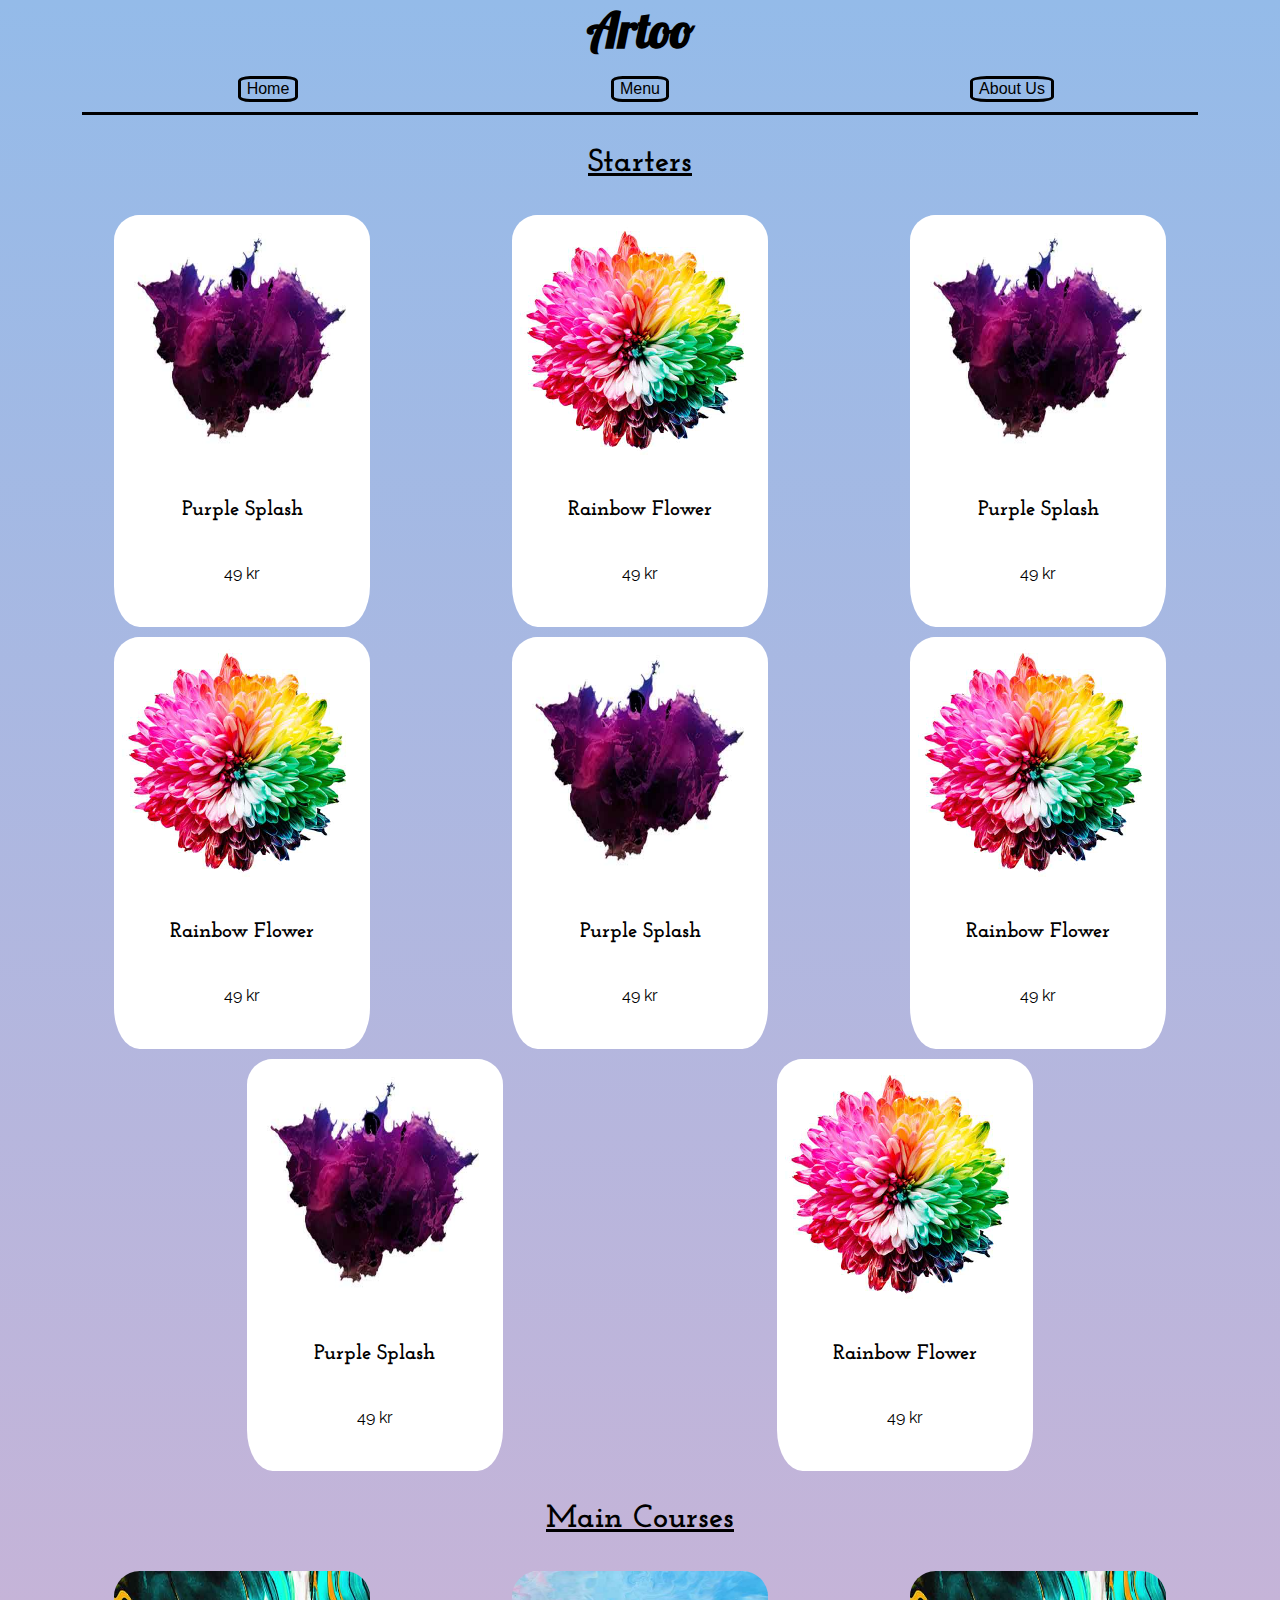
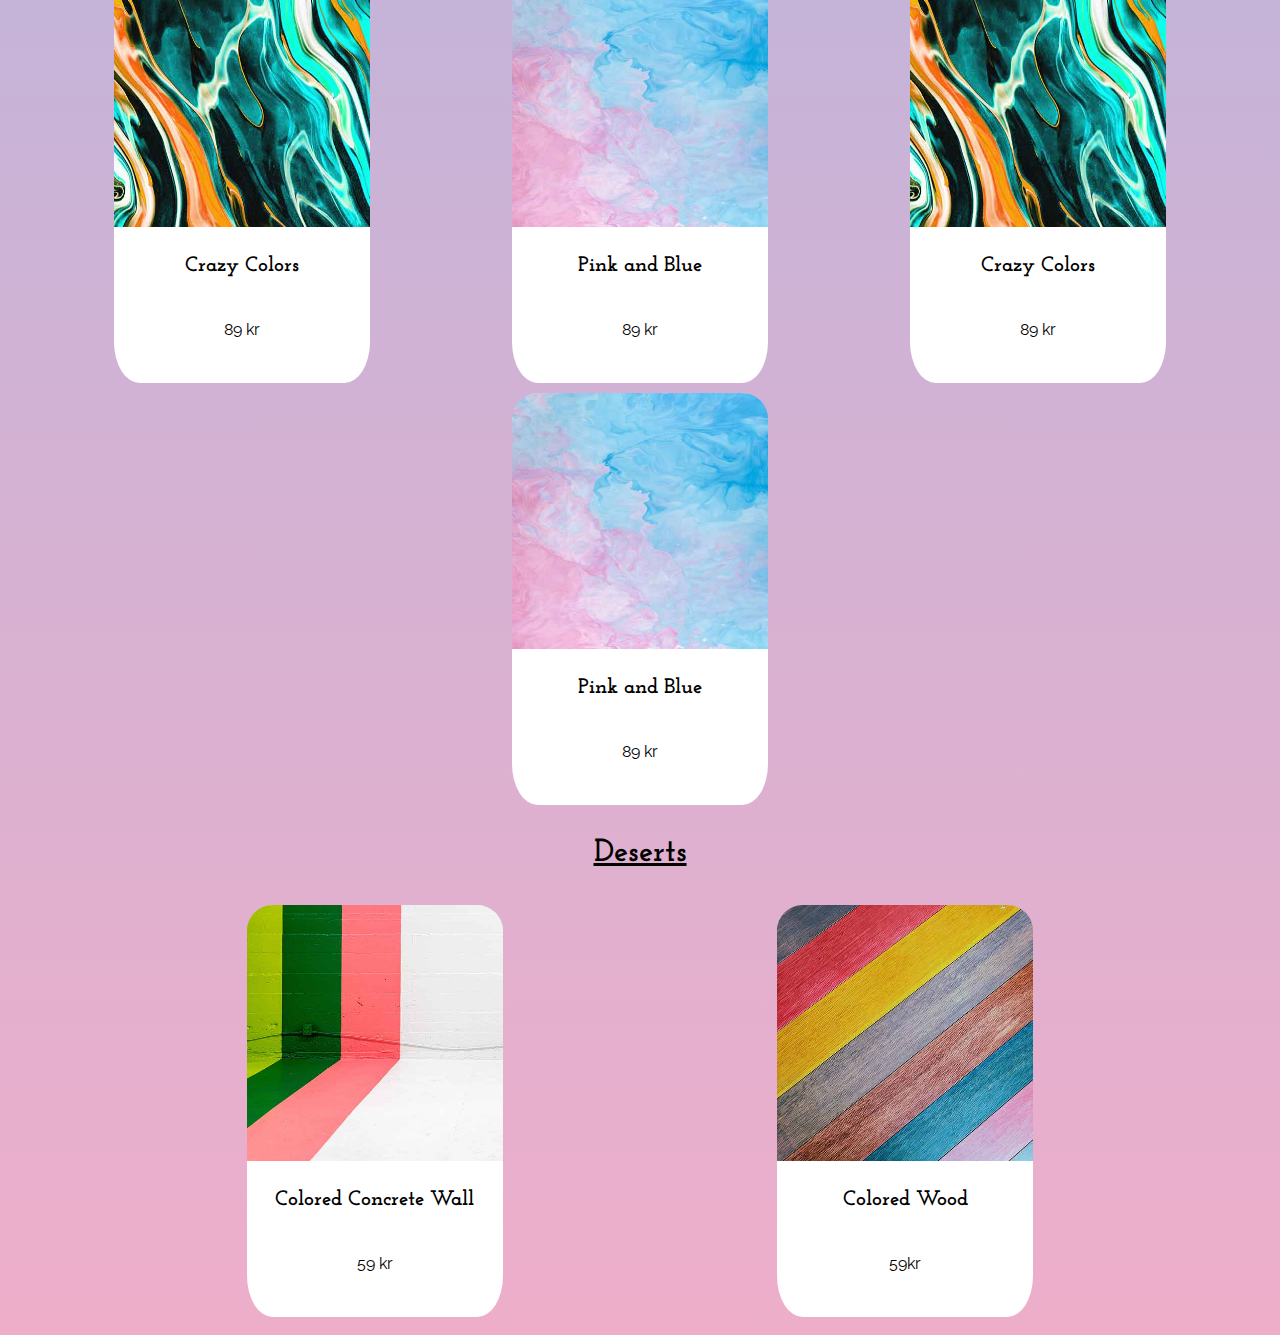
<file: menu.html>
<!DOCTYPE html>
<html lang="en">

<head>
    <meta charset="UTF-8">
    <meta http-equiv="X-UA-Compatible" content="IE=edge">
    <meta name="viewport" content="width=device-width, initial-scale=1.0">
    <title>Artoo Resturant Menu</title>
    <link rel="stylesheet" href="css/style.css">

</head>

<body>
    <div id="container_menu">
        <header class="header_universal">
            <h1>Artoo</h1>
        </header>

        <nav class="nav_universal">
            <div class="dropdown">
                <a href="index.html"><button class="nav_button">Home</button></a>
                <div class="dropdown-content">
                    <a href="index.html">Home</a>
                    <a href="https://www.youtube.com/watch?v=dQw4w9WgXcQ" target="blank">Secret Home</a>
                </div>
            </div>

            <div class="dropdown">
                <a href="menu.html"><button class="nav_button">Menu</button></a>
                <div class="dropdown-content">
                    <a href="menu.html#starter">Starters</a>
                    <a href="menu.html#maincourse">Main Courses</a>
                    <a href="menu.html#desert">Deserts</a>
                </div>
            </div>

            <div class="dropdown">
                <a href="about_us.html"><button class="nav_button">About Us</button></a>
                <div class="dropdown-content">
                    <a href="about_us.html#location">Location</a>
                    <a href="about_us.html#about_zoo">About The Zoo</a>
                    <a href="about_us.html#employees">Employees</a>
                </div>
            </div>
        </nav>

        <section id="starter" class="menu_section">
            <h2>Starters</h2>
            <article class="menu_item">
                <img src="/img/food/Purple_Splash.jpg" alt="Purple Splash Photo">
                <h3>Purple Splash</h3>
                <p>49 kr</p>
            </article>
            <article class="menu_item">
                <img src="/img/food/Rainbow_Flower.jpg" alt="Rainbow Flower Photo">
                <h3>Rainbow Flower</h3>
                <p>49 kr</p>
            </article>
            <article class="menu_item">
                <img src="/img/food/Purple_Splash.jpg" alt="Purple Splash Photo">
                <h3>Purple Splash</h3>
                <p>49 kr</p>
            </article>
            <article class="menu_item">
                <img src="/img/food/Rainbow_Flower.jpg" alt="Rainbow Flower Photo">
                <h3>Rainbow Flower</h3>
                <p>49 kr</p>
            </article>
            <article class="menu_item">
                <img src="/img/food/Purple_Splash.jpg" alt="Purple Splash Photo">
                <h3>Purple Splash</h3>
                <p>49 kr</p>
            </article>
            <article class="menu_item">
                <img src="/img/food/Rainbow_Flower.jpg" alt="Rainbow Flower Photo">
                <h3>Rainbow Flower</h3>
                <p>49 kr</p>
            </article>
            <article class="menu_item">
                <img src="/img/food/Purple_Splash.jpg" alt="Purple Splash Photo">
                <h3>Purple Splash</h3>
                <p>49 kr</p>
            </article>
            <article class="menu_item">
                <img src="/img/food/Rainbow_Flower.jpg" alt="Rainbow Flower Photo">
                <h3>Rainbow Flower</h3>
                <p>49 kr</p>
            </article>
            
        </section>

        <section id="maincourse" class="menu_section">
            <h2>Main Courses</h2>
            <article class="menu_item">
                <img src="/img/food/Crazy_Colors.jpg" alt="Crazy Colors Photo">
                <h3>Crazy Colors</h3>
                <p>89 kr</p>
            </article>
            <article class="menu_item">
                <img src="/img/food/Pink_and_Blue.jpg" alt="Pink and Blue Photo">
                <h3>Pink and Blue</h3>
                <p>89 kr</p>
            </article>
            <article class="menu_item">
                <img src="/img/food/Crazy_Colors.jpg" alt="Crazy Colors Photo">
                <h3>Crazy Colors</h3>
                <p>89 kr</p>
            </article>
            <article class="menu_item">
                <img src="/img/food/Pink_and_Blue.jpg" alt="Pink and Blue Photo">
                <h3>Pink and Blue</h3>
                <p>89 kr</p>
            </article>

        </section>

        <section id="desert" class="menu_section">
            <h2>Deserts</h2>
            <article class="menu_item">
                <img src="/img/food/Colored_Concrete_Wall.jpg" alt="Colored Concrete Wall Photo">
                <h3>Colored Concrete Wall</h3>
                <p>59 kr</p>
            </article>
            <article class="menu_item">
                <img src="/img/food/Colored_Wood.jpg" alt="Colored Wood Photo">
                <h3>Colored Wood</h3>
                <p>59kr</p>
            </article>

        </section>

    </div>

</body>

</html>
</file>
<file: css/style.css>
@import url('https://fonts.googleapis.com/css2?family=Josefin+Slab&family=Lobster&family=Raleway&display=swap');


body {
    margin: 0;
}

h1 {
    font-size: 3rem;
    font-family: 'Lobster', cursive;
    margin: 0;
}

h2 {
    font-size: 2rem;
    height: fit-content;
    font-family: 'Josefin Slab', serif;
}

h3 {
    font-family: 'Josefin Slab', serif;
    font-size: 21px;
    margin: 0;
}

p {
    font-family: 'Raleway', sans-serif;
}

a {
    font-family: 'Raleway', sans-serif;
}


/* Header och Nav CSS */

.header_universal {
    grid-area: heu;
    display: flex;
    justify-content: center;
    align-content: center;
}

.nav_universal {
    grid-area: nau;
    display: flex;
    justify-content: space-evenly;
    align-items: center;
    border-bottom: solid;
    width: 90%;
    justify-self: center;
}

.nav_button {
    background: none;
    color: black;
    font-size: 16px;
    border: solid;
    border-radius: 20%;
    cursor: pointer;
}

.dropdown {
    position: relative;
    display: inline-block;
    flex: 1;
    text-align: center;
}

.dropdown-content {
    display: none;
    position: absolute;
    text-align: center;
    left: 0;
    right: 0;
    background-color: white;
    min-width: 160px;
    box-shadow: 0px 8px 16px 0px rgba(0, 0, 0, 0.2);
    z-index: 1;
}

.dropdown-content a {
    color: black;
    padding: 12px 16px;
    text-decoration: none;
    display: block;
}

.dropdown-content a:hover {
    background-color: whitesmoke;
}

.dropdown:hover .dropdown-content {
    display: block;
}

.dropdown:hover .dropbtn {
    background-color: #3e8e41;
}

/* Start sidans css */

#container_home {
    background: repeating-linear-gradient(0deg, rgba(238, 174, 202, 1) 0%, rgba(148, 187, 233, 1) 100%);
    height: 98vh;
    display: grid;
    row-gap: 5px;
    padding-left: 20px;
    padding-right: 20px;
    padding-bottom: 2vh;
    grid-template-columns: 1fr 88%;
    grid-template-rows: auto 50px 3fr 2fr;
    grid-template-areas:
        'heu heu'
        'nau nau'
        'ash pih'
        'evs evs';
}

#aside_home {
    grid-area: ash;
    display: flex;
    flex-wrap: wrap;
    flex-direction: column;
    padding-top: 5%;
}

#aside_home h3 {
    margin-bottom: 0px;
    text-align: center;
}

#aside_home ul {
    margin-top: 8px;
}

#aside_home li:hover {
    color: white;
    text-decoration: underline;
}

#aside_home li p {
    margin: 2px;
}

#pictures_home {
    grid-area: pih;
    display: grid;
    grid-template-columns: 50% 1fr;
    grid-template-rows: 50% 1fr;
    grid-template-areas:
        'ac al'
        'ac al';
}

#animal_collage {
    grid-area: ac;
    row-gap: 5px;
    column-gap: 5px;
    display: grid;
    grid-template-columns: 50% 1fr;
    grid-template-rows: 50% 1fr;
    grid-template-areas:
        'a1 a2'
        'a3 a4';
}

#animal_photo1 {
    background-image: url(/img/animals/animal1.png);
    background-size: cover;
    background-repeat: no-repeat;
    grid-area: a1;
}

#animal_photo2 {
    background-image: url(/img/animals/animal2.png);
    background-size: cover;
    background-repeat: no-repeat;
    grid-area: a2;
}

#animal_photo3 {
    background-image: url(/img/animals/animal3.png);
    background-size: cover;
    background-repeat: no-repeat;
    grid-area: a3;
}

#animal_photo4 {
    background-image: url(/img/animals/animal4.png);
    background-size: cover;
    background-repeat: no-repeat;
    grid-area: a4;
}

#animal_large {
    grid-area: al;
    background-image: url(/img/animals/snake_background.png);
    background-repeat: no-repeat;
    background-size: cover;
    background-position: -14vw;
    margin-right: -20px;
    margin-top: -5px;
}


#events {
    grid-area: evs;
    display: flex;
    justify-content: center;
    flex-wrap: wrap;
    justify-content: space-evenly;
    border-top: solid;
}

#events h2 {
    text-decoration: underline;
    width: 100%;
    text-align: center;
}

#events p {
    flex: 1;
    margin-left: 10px;
    margin-right: 10px;
}

/* Meny sidans css */

#container_menu {
    background: repeating-linear-gradient(0deg, rgba(238, 174, 202, 1) 0%, rgba(148, 187, 233, 1) 100%);
    height: auto;
    display: grid;
    padding-left: 20px;
    padding-right: 20px;
    row-gap: 5px;
    column-gap: 5px;
    padding-bottom: 2vh;
    grid-template-rows: auto 50px auto auto auto;
    grid-template-areas:
        'heu'
        'nau'
        'str'
        'mac'
        'des';
}

.menu_section {
    min-height: 200px;
    display: flex;
    flex-wrap: wrap;
    justify-content: space-evenly;
    row-gap: 10px;
}

#starter {
    grid-area: str;
}

#maincourse {
    grid-area: mac;
}

#desert {
    grid-area: des;
}

.menu_item {
    display: flex;
    background-color: white;
    width: 256px;
    height: 412px;
    flex-wrap: wrap;
    justify-content: center;
    border-radius: 10%;
    margin-right: 3rem;
    margin-left: 3rem;
}

.menu_item h3 {
    width: 100%;
    text-align: center;
}

.menu_item img {
    height: 256px;
    width: 100%;
    border-radius: 10% 10% 0% 0%;
}

#container_menu h2 {
    text-align: center;
    width: 100%;
    text-decoration: underline;
}

/* Om oss sidans css */

#container_about_us {
    background: repeating-linear-gradient(0deg, rgba(238, 174, 202, 1) 0%, rgba(148, 187, 233, 1) 100%);
    height: auto;
    padding-left: 20px;
    padding-right: 20px;
    row-gap: 5px;
    column-gap: 5px;
    display: grid;
    grid-template-rows: auto 50px auto auto auto;
    grid-template-areas:
        'heu'
        'nau'
        'loc'
        'cou'
        'emp';
}

#container_about_us h2 {
    width: 100%;
    text-align: center;
    text-decoration: underline;
}

#location {
    grid-area: loc;
    display: flex;
    flex-wrap: wrap;
    justify-content: space-evenly;
}

#location_image_div {
    flex: 1;
    display: flex;
    justify-content: center;
    align-content: center;
}

#location_text_div {
    display: flex;
    justify-content: center;
    align-content: center;
    flex-wrap: wrap;
    flex-direction: column;
    text-align: center;
    flex: 1;
}

#contact_us {
    grid-area: cou;
    display: flex;
    flex-wrap: wrap;
    justify-content: space-around;
}

#contact_us_image_div {
    flex: 1;
    display: flex;
    justify-content: center;
    align-content: center;
}

#contact_us_text_div {
    display: flex;
    justify-content: center;
    align-content: center;
    flex-wrap: wrap;
    flex-direction: column;
    text-align: center;
    flex: 1;
}

#employees {
    grid-area: emp;
    margin-bottom: 20px;
    display: flex;
    flex-wrap: wrap;
    justify-content: space-evenly;
    row-gap: 5px;
}

.employee_card {
    display: flex;
    width: 256px;
    height: 412px;
    flex-wrap: wrap;
    justify-content: center;
    border-radius: 10%;
    margin-right: 2rem;
    margin-left: 2rem;
    border: solid;
    border-width: 4px;
}

.employee_card h3 {
    width: 100%;
    text-align: center;
}

.employee_card img {
    height: 256px;
    border-radius: 10% 10% 10% 10%;
}
</file>
